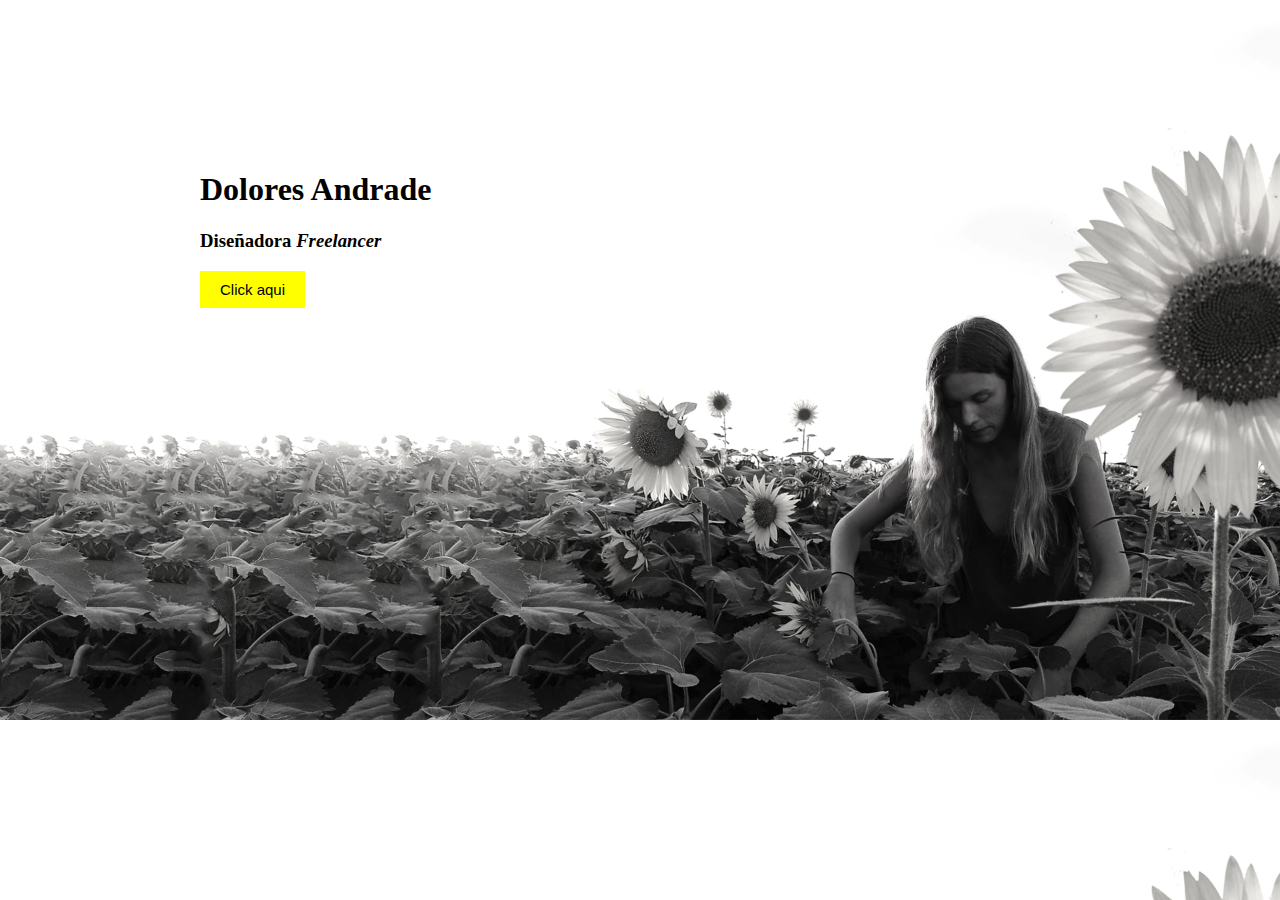
<file: Index.html>
<!DOCTYPE html>
<html Lang="en">

<head>
  <meta charset="UTF-8">
  <meta http-equiv="X-UA-Compatible" content="IE-edge">
  <meta name="viewport" content="width=device-width, initial-scale=1.0">
  <link rel="stylesheet" href="../CSS/styles.css">
  <title>Onboarding</title>

  <style>
    body {
      background-image: url(../Imágenes/BackgroundIMG_Onboarding.jpg);
      background-size: cover;
      max-width: 100%;
      height: auto;
    }
  </style>

</head>

<body>

  <div class="onboarding">

    <h1>Dolores Andrade</h1>

    <h3>Diseñadora <em><strong>Freelancer</strong></em></h3>

    <button class="botón">
      <a href="HTML/Principal.html" class="botón">Click aqui</a>
    </button>
  </div>

</body>


</html>
</file>
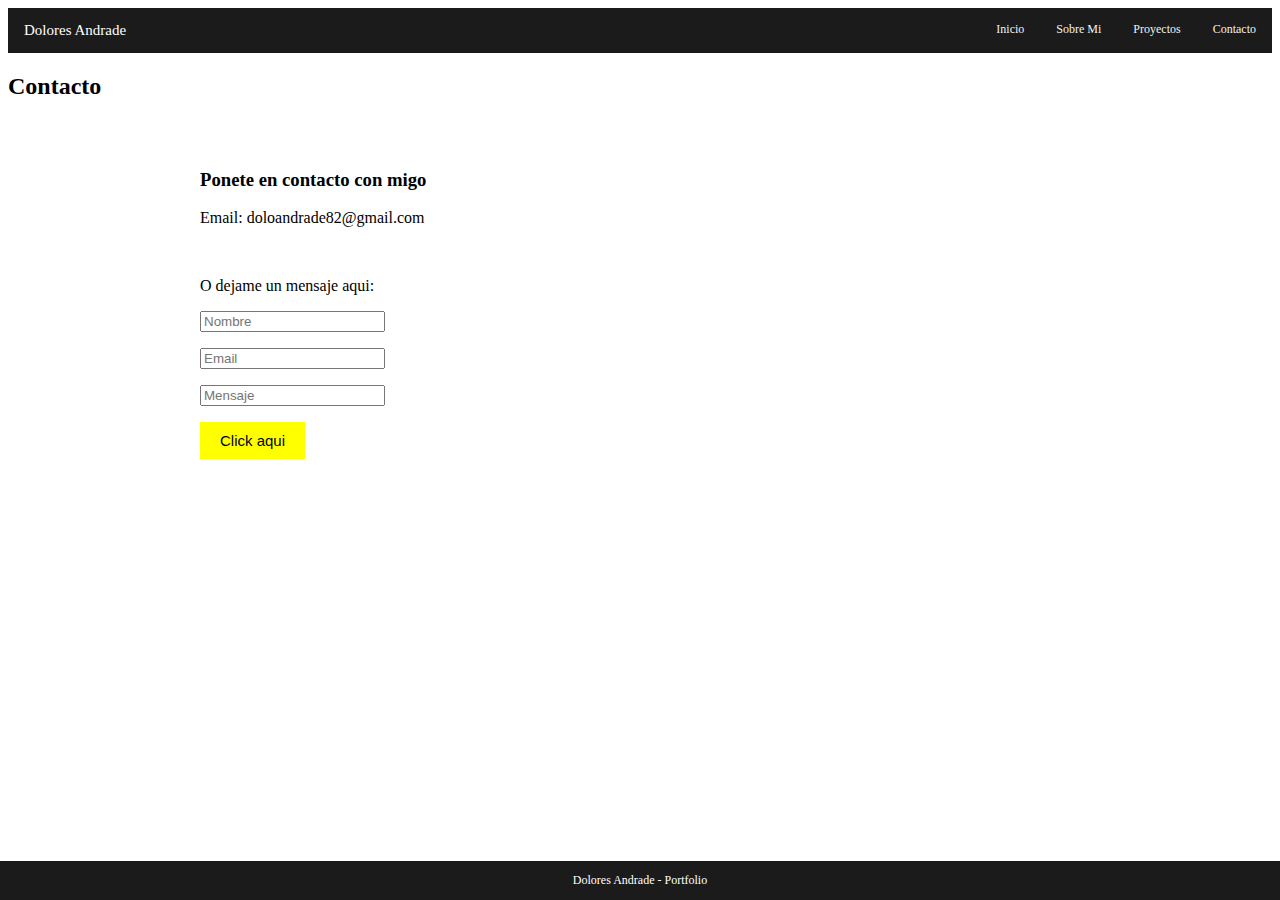
<file: HTML/Contacto.html>
<!DOCTYPE html>
<html lang="en">

<head>
  <meta charset="UTF-8">
  <meta http-equiv="X-UA-Compatible" content="IE=edge">
  <meta name="viewport" content="width=device-width, initial-scale=1.0">
  <link rel="stylesheet" href="../CSS/styles.css">
  <title>Contacto</title>
</head>

<body>

  <div class="nav">
    <a href="/MaríaDoloresAndrade_Des1/MaríaDoloresAndrade_Des2/Index.html" class="split">Dolores Andrade</a>
    <a href="Contacto.html">Contacto</a>
    <a href="Proyectos.html">Proyectos</a>
    <a href="Sobremi.html">Sobre Mi</a>
    <a href="Principal.html">Inicio</a>
  </div>

  <div class="w3-padding-64 w3-content w3-text-grey" id="contact">
    <h2>Contacto</h2>

    <div class="textocontainer">
      <h3>Ponete en contacto con migo</h3>

      <div class="w3-section">
        <p><i class="fa fa-envelope fa-fw w3-text-white w3-xxlarge w3-margin-right"> </i> Email: doloandrade82@gmail.com
        </p>
      </div><br>

      <p>O dejame un mensaje aqui:</p>

      <form action="/action_page.php" target="_blank">
        <p><input class="w3-input w3-padding-16" type="text" placeholder="Nombre" required name="Nombre"></p>
        <p><input class="w3-input w3-padding-16" type="text" placeholder="Email" required name="Email"></p>
        <p><input class="w3-input w3-padding-16" type="text" placeholder="Mensaje" required name="Mensaje"></p>
        <p>
          <button class="botón" type="submit">
            <a href="Index.html" class="botón">Click aqui</a>
          </button>
        </p>
      </form>
    </div>
    <!-- End Contact Section -->
  </div>


  <div class="footer">
    <p>Dolores Andrade - Portfolio</p>
  </div>
</body>

</body>

</html>
</file>
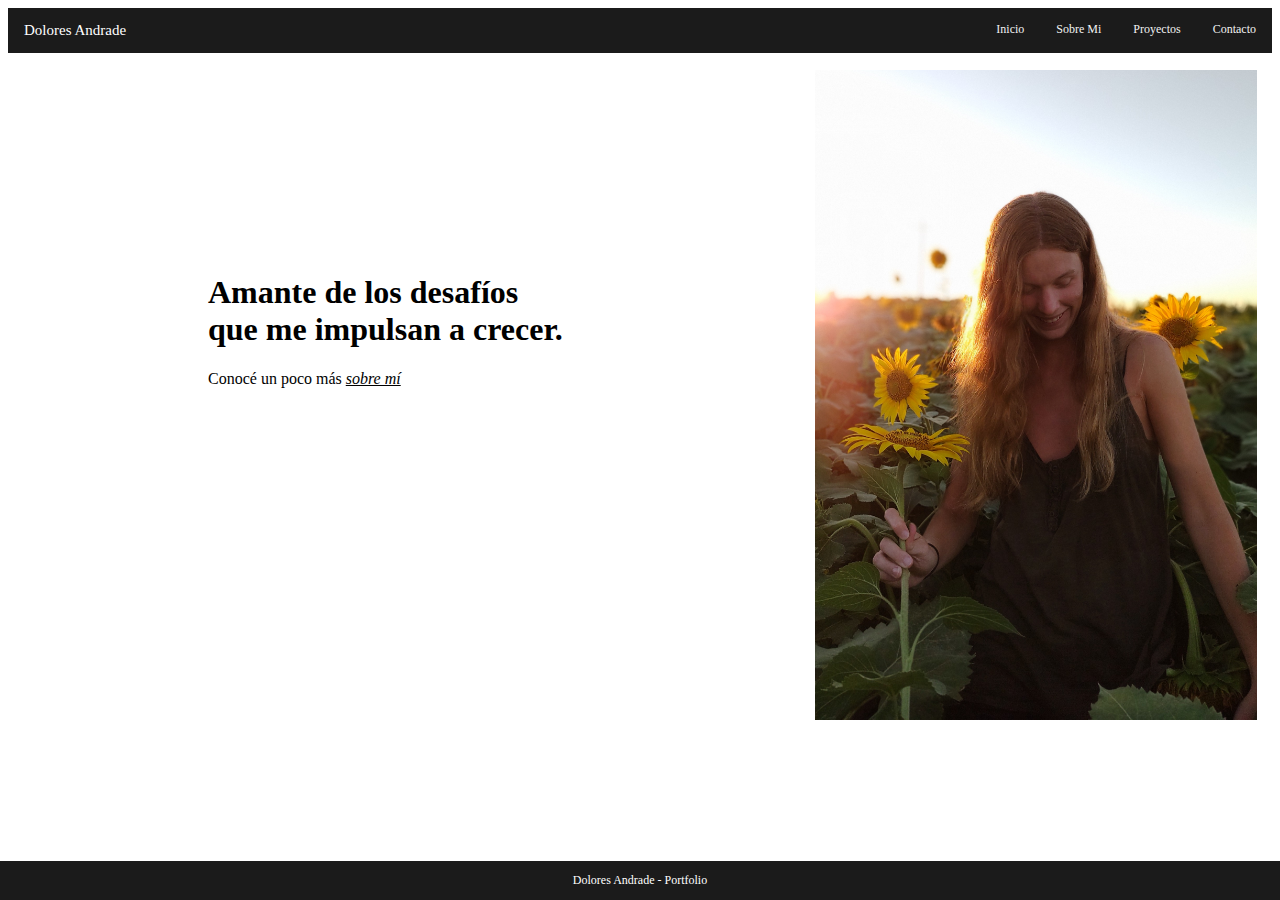
<file: HTML/Principal.html>
<!DOCTYPE html>
<html Lang="en">

<head>
  <meta charset="UTF-8">
  <meta http-equiv="X-UA-Compatible" content="IE-edge">
  <meta name="viewport" content="width=device-width, initial-scale=1.0">
  <link rel="stylesheet" href="../CSS/styles.css">
  <title>index</title>



</head>

<body>
  <div class="nav">
    <a href="/MaríaDoloresAndrade_Des1/MaríaDoloresAndrade_Des2/Index.html" class="split">Dolores Andrade</a>
    <a href="Contacto.html">Contacto</a>
    <a href="Proyectos.html">Proyectos</a>
    <a href="Sobremi.html">Sobre Mi</a>
    <a href="Principal.html">Inicio</a>
  </div>


  <div class=texto-inicio>
    <h1>Amante de los desafíos que me impulsan a crecer.
    </h1>
    <p>Conocé un poco más <u><em>sobre mí</em></u></p>
  </div>

  <div class=foto-inicio>
    <img src="../Imágenes/Inicio.jpg" alt="" height="650" id="inicio" />
  </div>

  <div class="footer">
    <p>Dolores Andrade - Portfolio</p>
  </div>
</body>

</html>
</file>
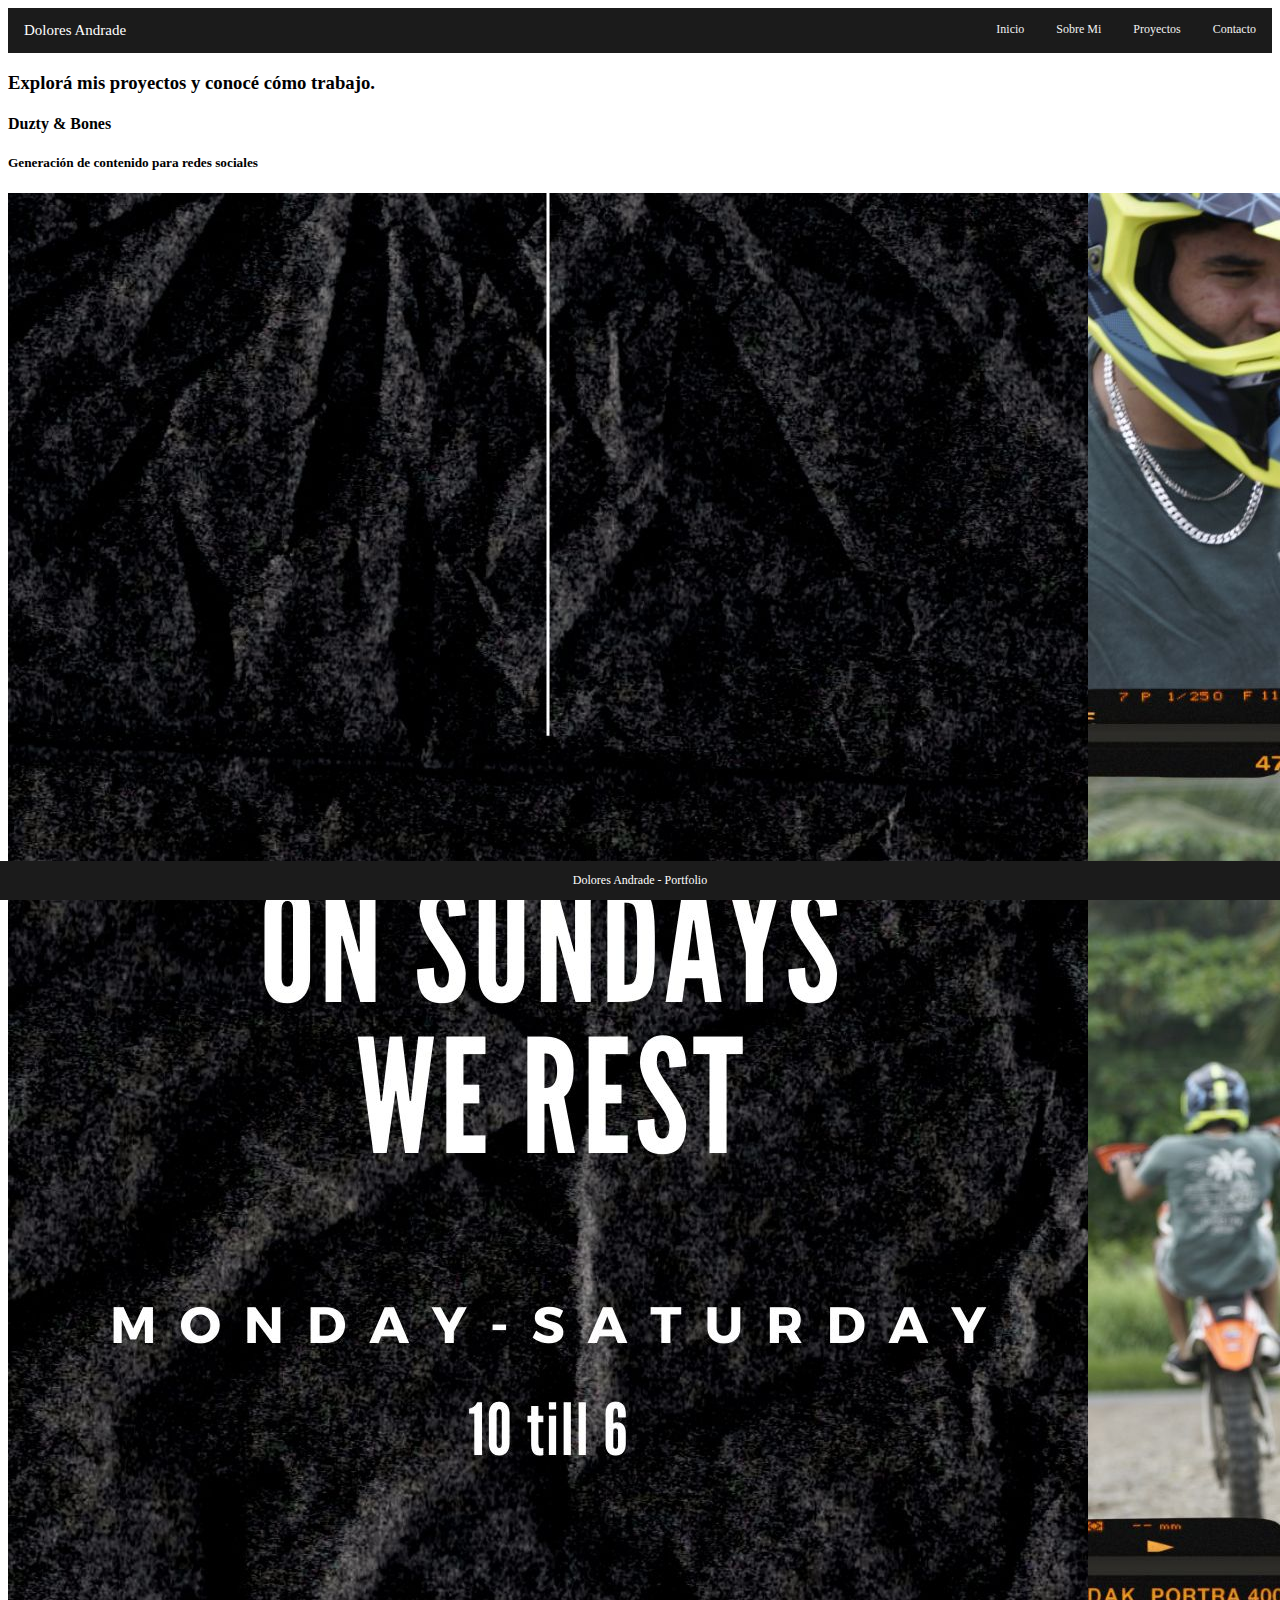
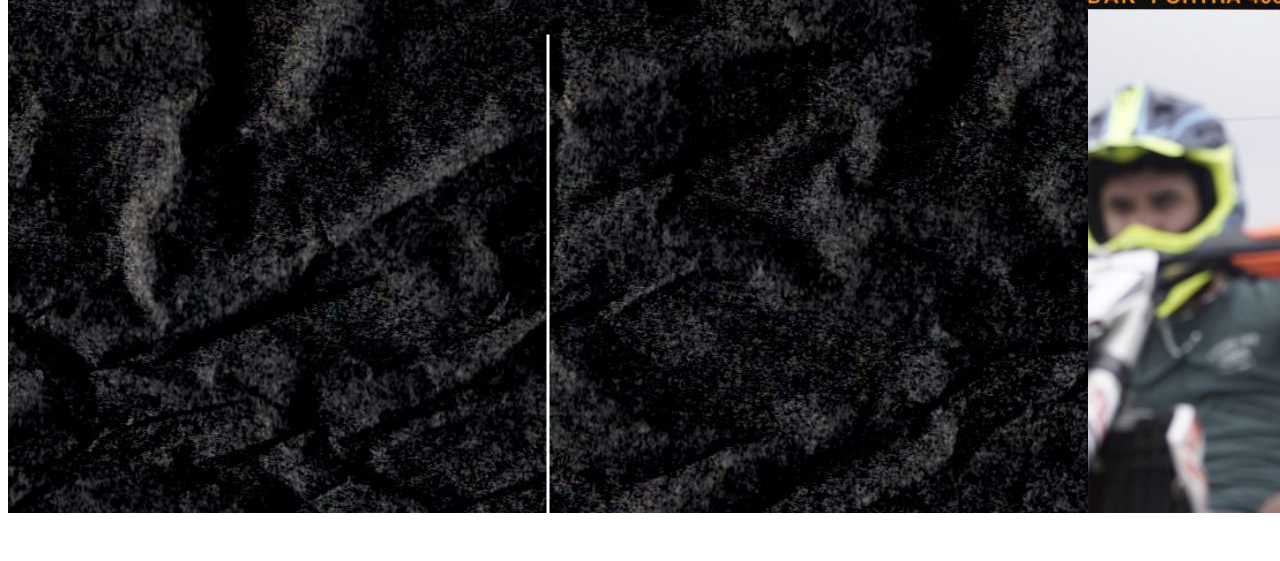
<file: HTML/Proyectos.html>
<!DOCTYPE html>
<html lang="en">

<head>
  <meta charset="UTF-8">
  <meta http-equiv="X-UA-Compatible" content="IE=edge">
  <meta name="viewport" content="width=device-width, initial-scale=1.0">
  <link rel="stylesheet" href="../CSS/styles.css">
  <title>Proyectos</title>
</head>

<body>

  <div class="nav">
    <a href="/MaríaDoloresAndrade_Des1/MaríaDoloresAndrade_Des2/Index.html" class="split">Dolores Andrade</a>
    <a href="Contacto.html">Contacto</a>
    <a href="Proyectos.html">Proyectos</a>
    <a href="Sobremi.html">Sobre Mi</a>
    <a href="Principal.html">Inicio</a>
  </div>

  <h3>Explorá mis proyectos
    y conocé cómo trabajo.</h3>

  <h4>Duzty & Bones</h4>
  <h5>Generación de contenido para redes sociales</h5>

  <div class="flex-container">
    <div><img src="../Imágenes/Proyectos/Duzty & Bones/Duzty- ABRIL (1).jpg"></div>
    <div><img src="../Imágenes/Proyectos/Duzty & Bones/Duzty- ABRIL (3).jpg"></div>
    <div><img src="../Imágenes/Proyectos/Duzty & Bones/Duzty- ABRIL (4).jpg"></div>
    <div><img src="../Imágenes/Proyectos/Duzty & Bones/Duzty- ABRIL.jpg"></div>
  </div>

  <br>
  <br>
  <div class="footer">
    <p>Dolores Andrade - Portfolio</p>
  </div>

</body>

</html>
</file>
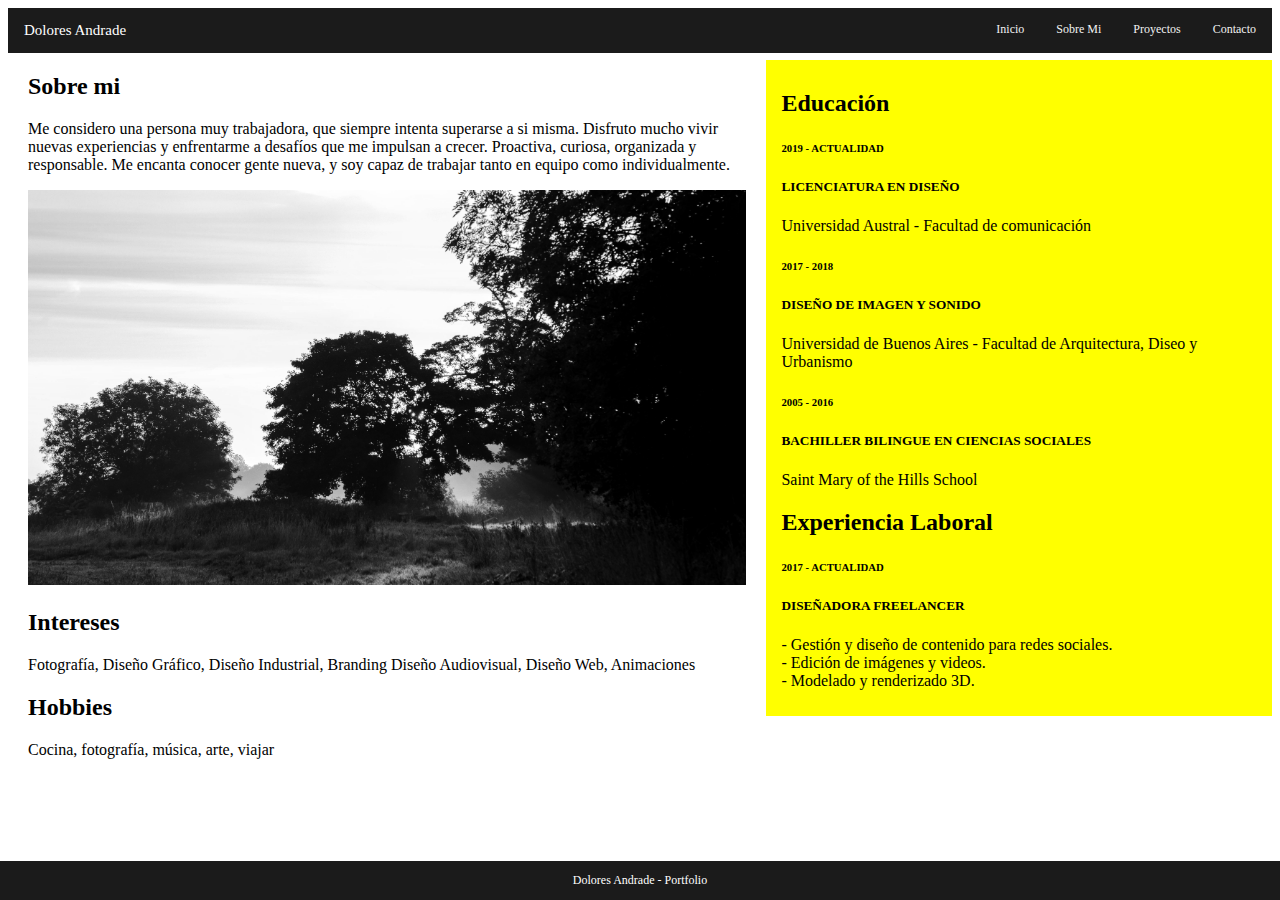
<file: HTML/Sobremi.html>
<!DOCTYPE html>
<html lang="en">

<head>
    <meta charset="UTF-8">
    <meta http-equiv="X-UA-Compatible" content="IE=edge">
    <meta name="viewport" content="width=device-width, initial-scale=1.0">
    <link rel="stylesheet" href="../CSS/styles.css">
    <title>Contacto</title>
</head>

<body>

    <div class="nav">
        <a href="/MaríaDoloresAndrade_Des1/MaríaDoloresAndrade_Des2/Index.html" class="split">Dolores Andrade</a>
        <a href="Contacto.html">Contacto</a>
        <a href="Proyectos.html">Proyectos</a>
        <a href="Sobremi.html">Sobre Mi</a>
        <a href="Principal.html">Inicio</a>
    </div>

    <div class="main">
        <h2>Sobre mi</h2>
        <p>Me considero una persona muy trabajadora, que siempre intenta superarse a si misma. Disfruto mucho vivir
            nuevas experiencias y enfrentarme a desafíos que me impulsan a crecer. Proactiva, curiosa, organizada y
            responsable. Me encanta conocer gente nueva, y soy capaz de trabajar tanto en equipo como individualmente.
        </p>
        <img src="../Imágenes/SobreMi.jpg" style="width: 100%">

        <h2>Intereses</h2>
        <p>Fotografía, Diseño Gráfico, Diseño Industrial, Branding Diseño Audiovisual, Diseño Web, Animaciones</p>
        <h2>Hobbies</h2>
        <p>Cocina, fotografía, música, arte, viajar</p>
        <br>
        <br>
        <br>
    </div>
    </div>

    <div class="right">
        <h2>Educación</H2>
        <h6>2019 - ACTUALIDAD</h6>
        <h5>LICENCIATURA EN DISEÑO</h5>
        <p>Universidad Austral - Facultad de comunicación</p>

        <h6>2017 - 2018</h6>
        <h5>DISEÑO DE IMAGEN Y SONIDO</h5>
        <p>Universidad de Buenos Aires - Facultad de Arquitectura, Diseo y Urbanismo</p>

        <h6>2005 - 2016 </h6>
        <h5>BACHILLER BILINGUE EN CIENCIAS SOCIALES</h5>
        <p>Saint Mary of the Hills School</p>


        <h2>Experiencia Laboral</H2>
        <h6>2017 - ACTUALIDAD</h6>

        <h5>DISEÑADORA FREELANCER</h5>

        <p>- Gestión y diseño de contenido para redes sociales.
            <br>
            - Edición de imágenes y videos.
            <br>
            - Modelado y renderizado 3D.
        </p>
    </div>
<br>
<br>
<br>

<div class="footer">
        <p>Dolores Andrade - Portfolio</p>
    </div>

</body>

</html>
</file>
<file: CSS/styles.css>
/* Create a top navigation bar with a black background color  */
.nav {
  background-color: rgb(27, 27, 27);
  overflow: hidden;
}

/* Style the links inside the navigation bar */
.nav a {
  float: right;
  color: #f2f2f2;
  text-align: center;
  padding: 14px 16px;
  text-decoration: none;
  font-size: 12px;
}

.nav a.active {
  color: yellow
}

/* Create a right-aligned (split) link inside the navigation bar */
.nav a.split {
  float: left;
  color: white;
  font-size: 15px;
}

body {
  font-family: Poppins;
}

* {
  box-sizing: border-box;
}
.menu {
  float: right;
  width: 20%;
}
.menuitem {
  padding: 15px;
  margin-top: 7px;
  border-bottom: 1px solid #f1f1f1;
}
.main {
  float: left;
  width: 60%;
  padding: 0 20px;
  overflow: hidden;
}
.right {
  background-color: yellow;
  float: right;
  width: 40%;
  padding: 10px 15px;
  margin-top: 7px;
}

.texto-inicio{
  float: left;
  width: 60%;
  padding: 200px 200px;
  overflow: hidden;
}

.foto-inicio{
  float: right;
  width: 40%;
  padding: 10px 15px;
  margin-top: 7px;
}

@media only screen and (max-width:800px) {
  /* For tablets: */
  .main {
    width: 80%;
    padding: 0;
  }
  .right {
    width: 100%;
  }
  .texto-inicio {
    width: 80%;
    padding: 0;
  }
  .foto-inicio{
    width: 100%;
  }
}
@media only screen and (max-width:500px) {
  /* For mobile phones: */
  .menu, .main, .right {
    width: 100%;
  }
}


.onboarding {
  position: absolute;
  left: 200px;
  top: 150px;
}

.botón {
  color: black;
  background: yellow;
  font-size: 15px;
  padding: 10px 10px;
  border: none;
  transition: all 0.5s ease;
  text-decoration: none;
}

.botón:hover {
  background: black;
  color: yellow;
  padding: 10px 10px;
  text-decoration: none;
}

#inicio {
  float: right;
  margin: 0 0 0 0;
}

.textoinicio {
  position: absolute;
  left: 200px;
  top: 150px;
}

.textocontainer {
  position: absolute;
  left: 200px;
  right: 200px;
  top: 150px;
}

.footer {
  position: fixed;
  font-size: 12px;
  left: 0px;
  bottom: 0px;
  width: 100%;
  background-color: rgb(27, 27, 27);
  color: white;
  text-align: center;
}

.flex-container{
  display: flex;
}
</file>
